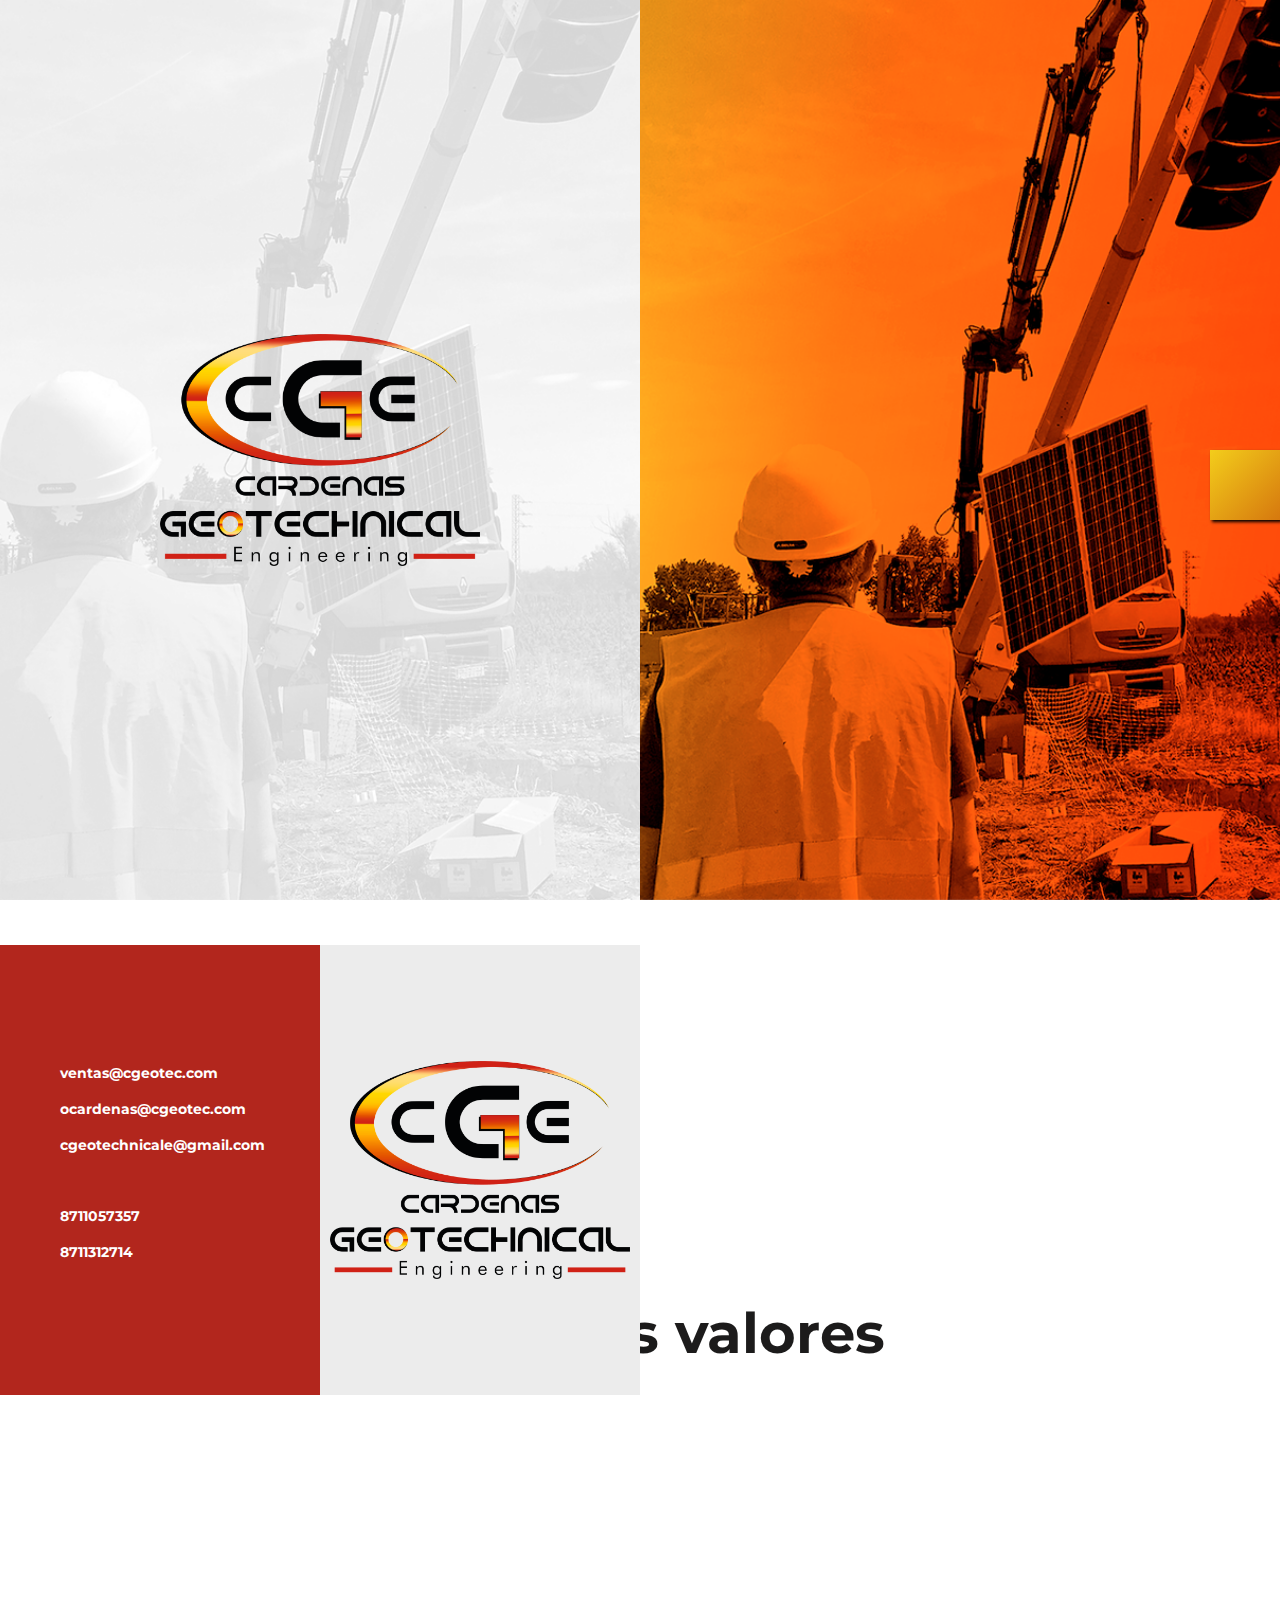
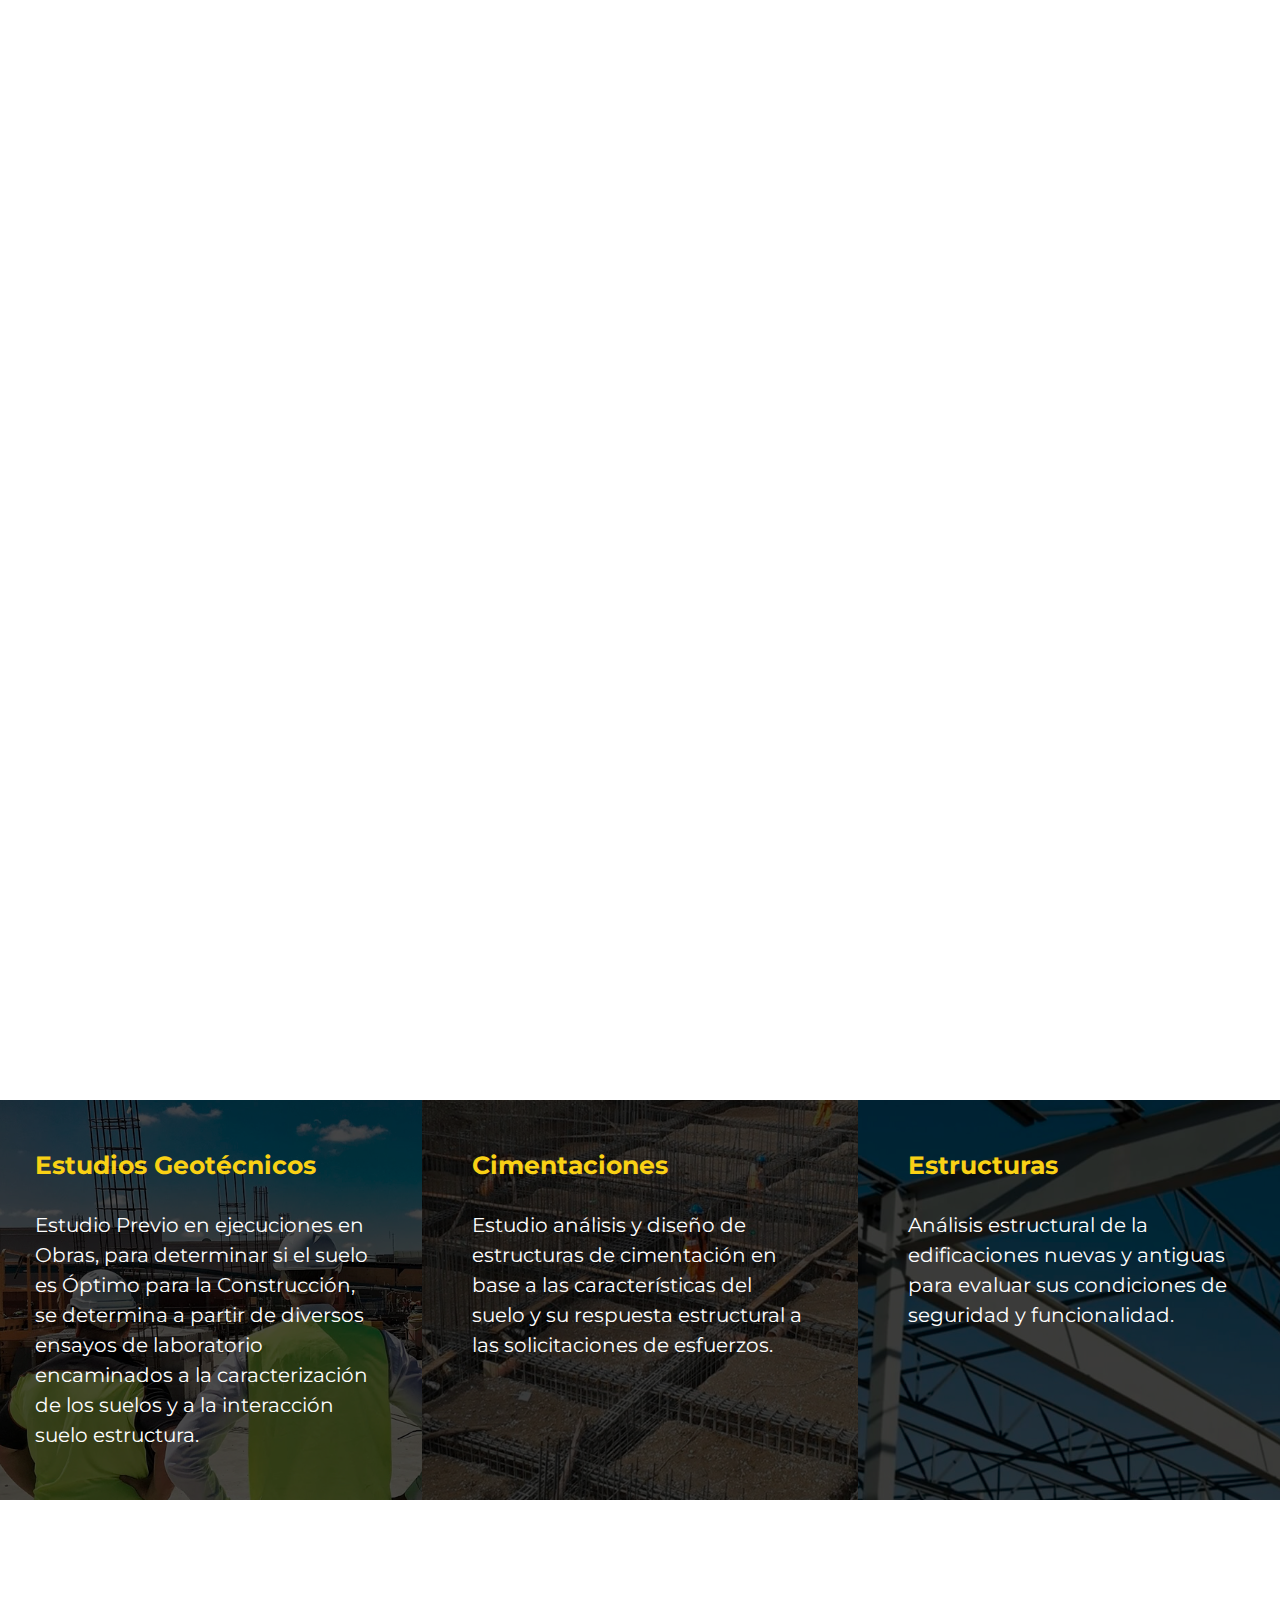
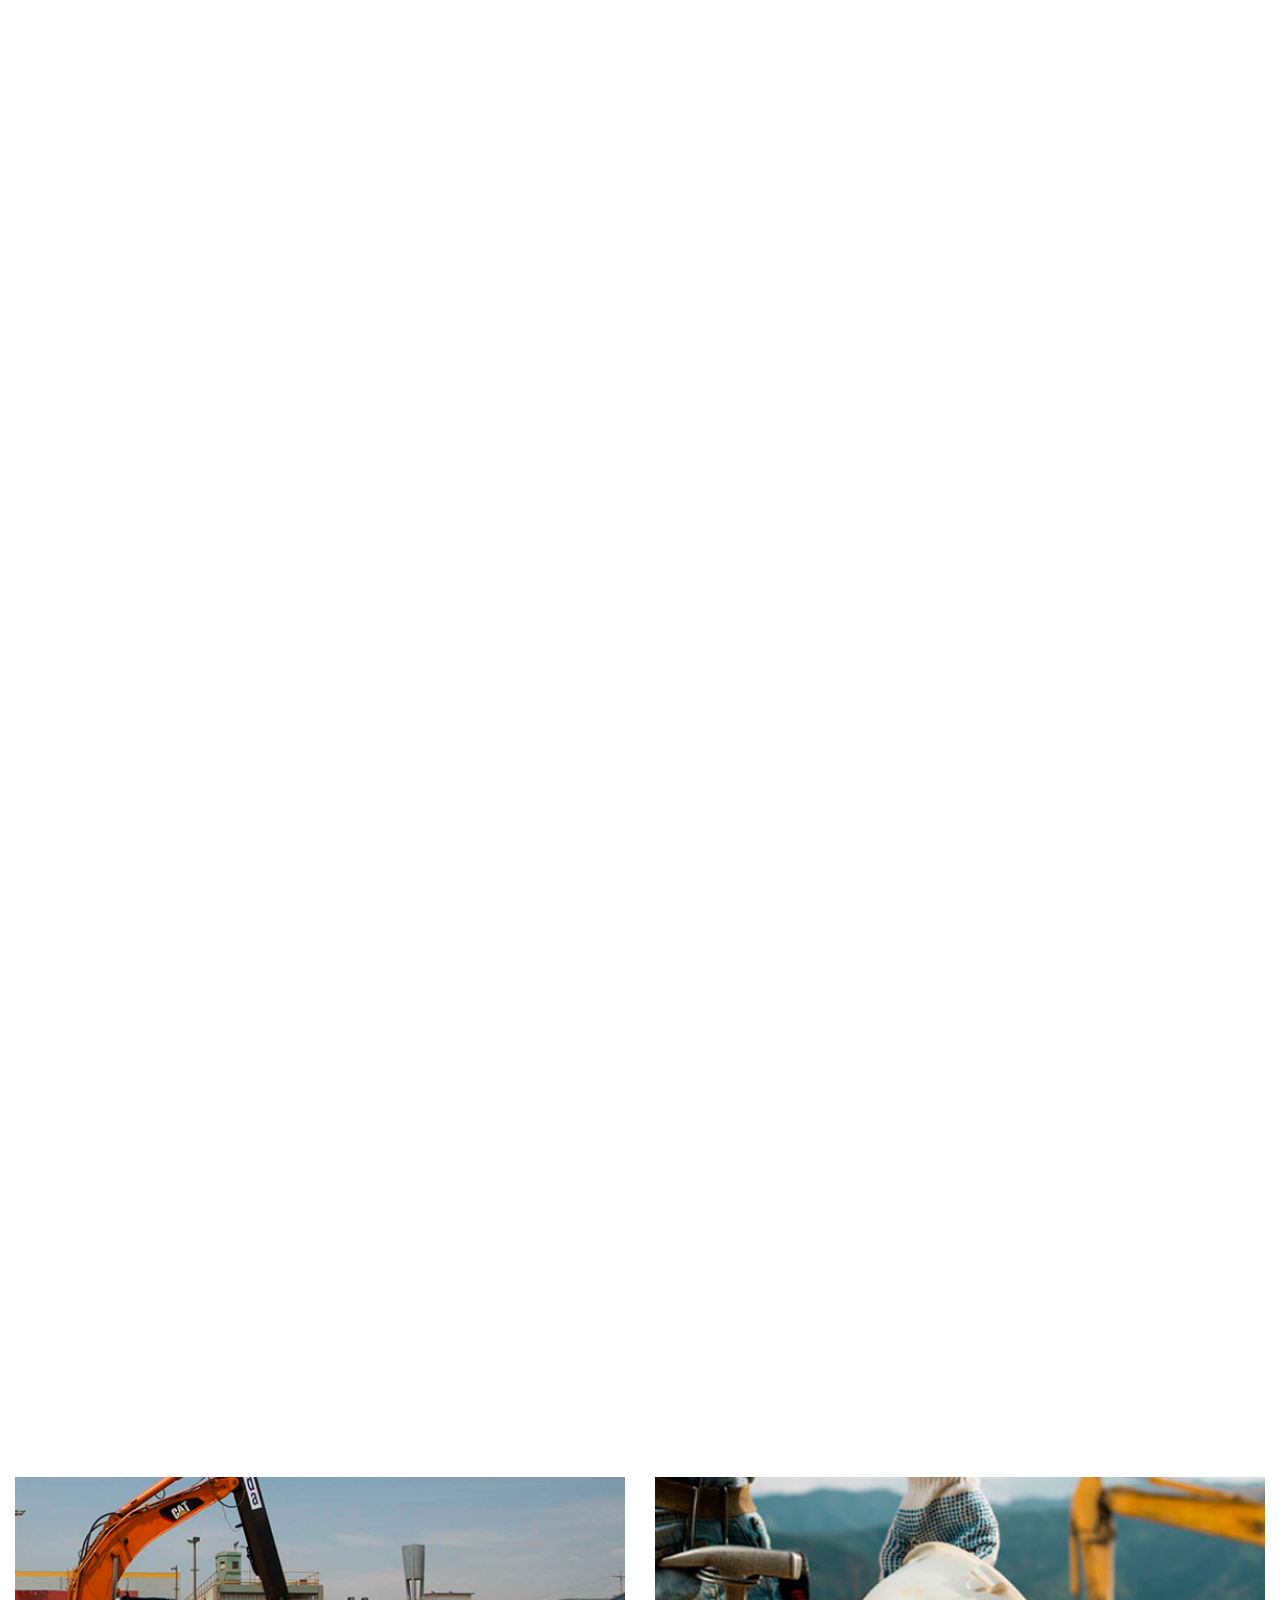
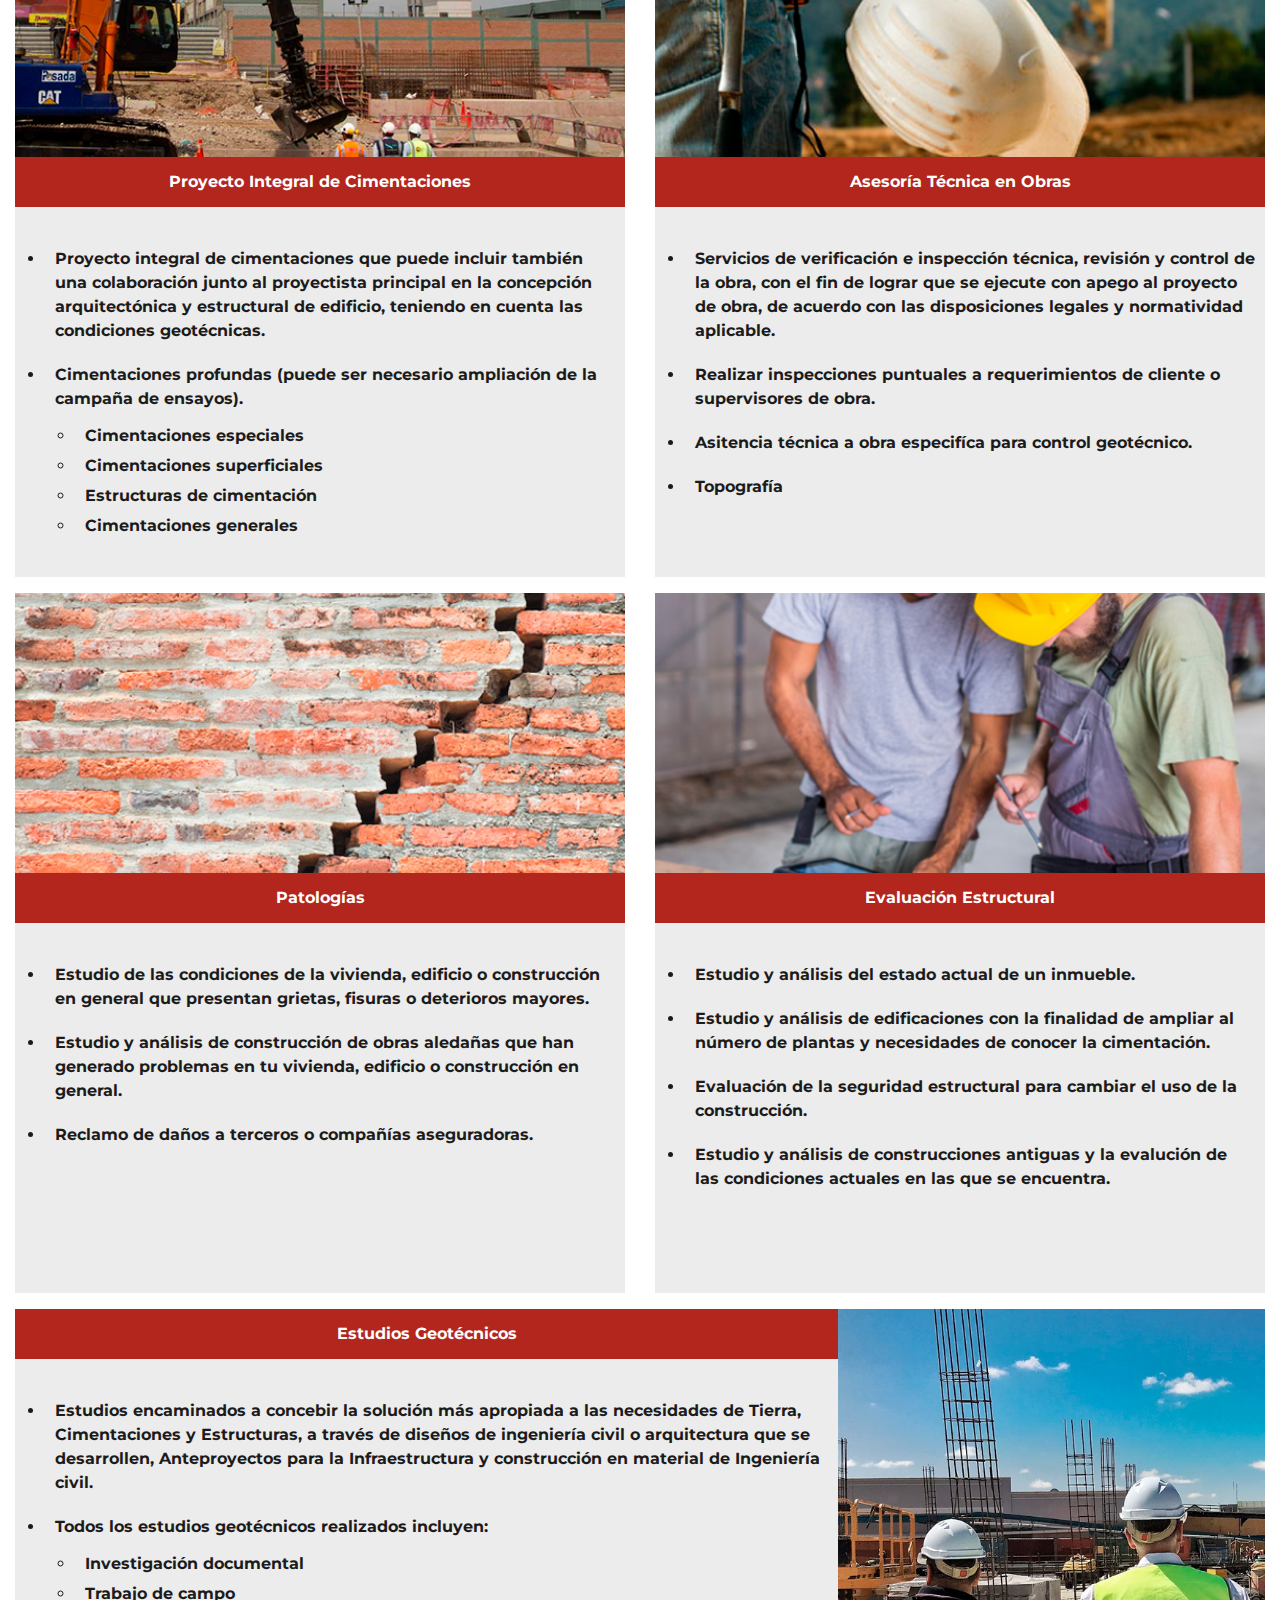
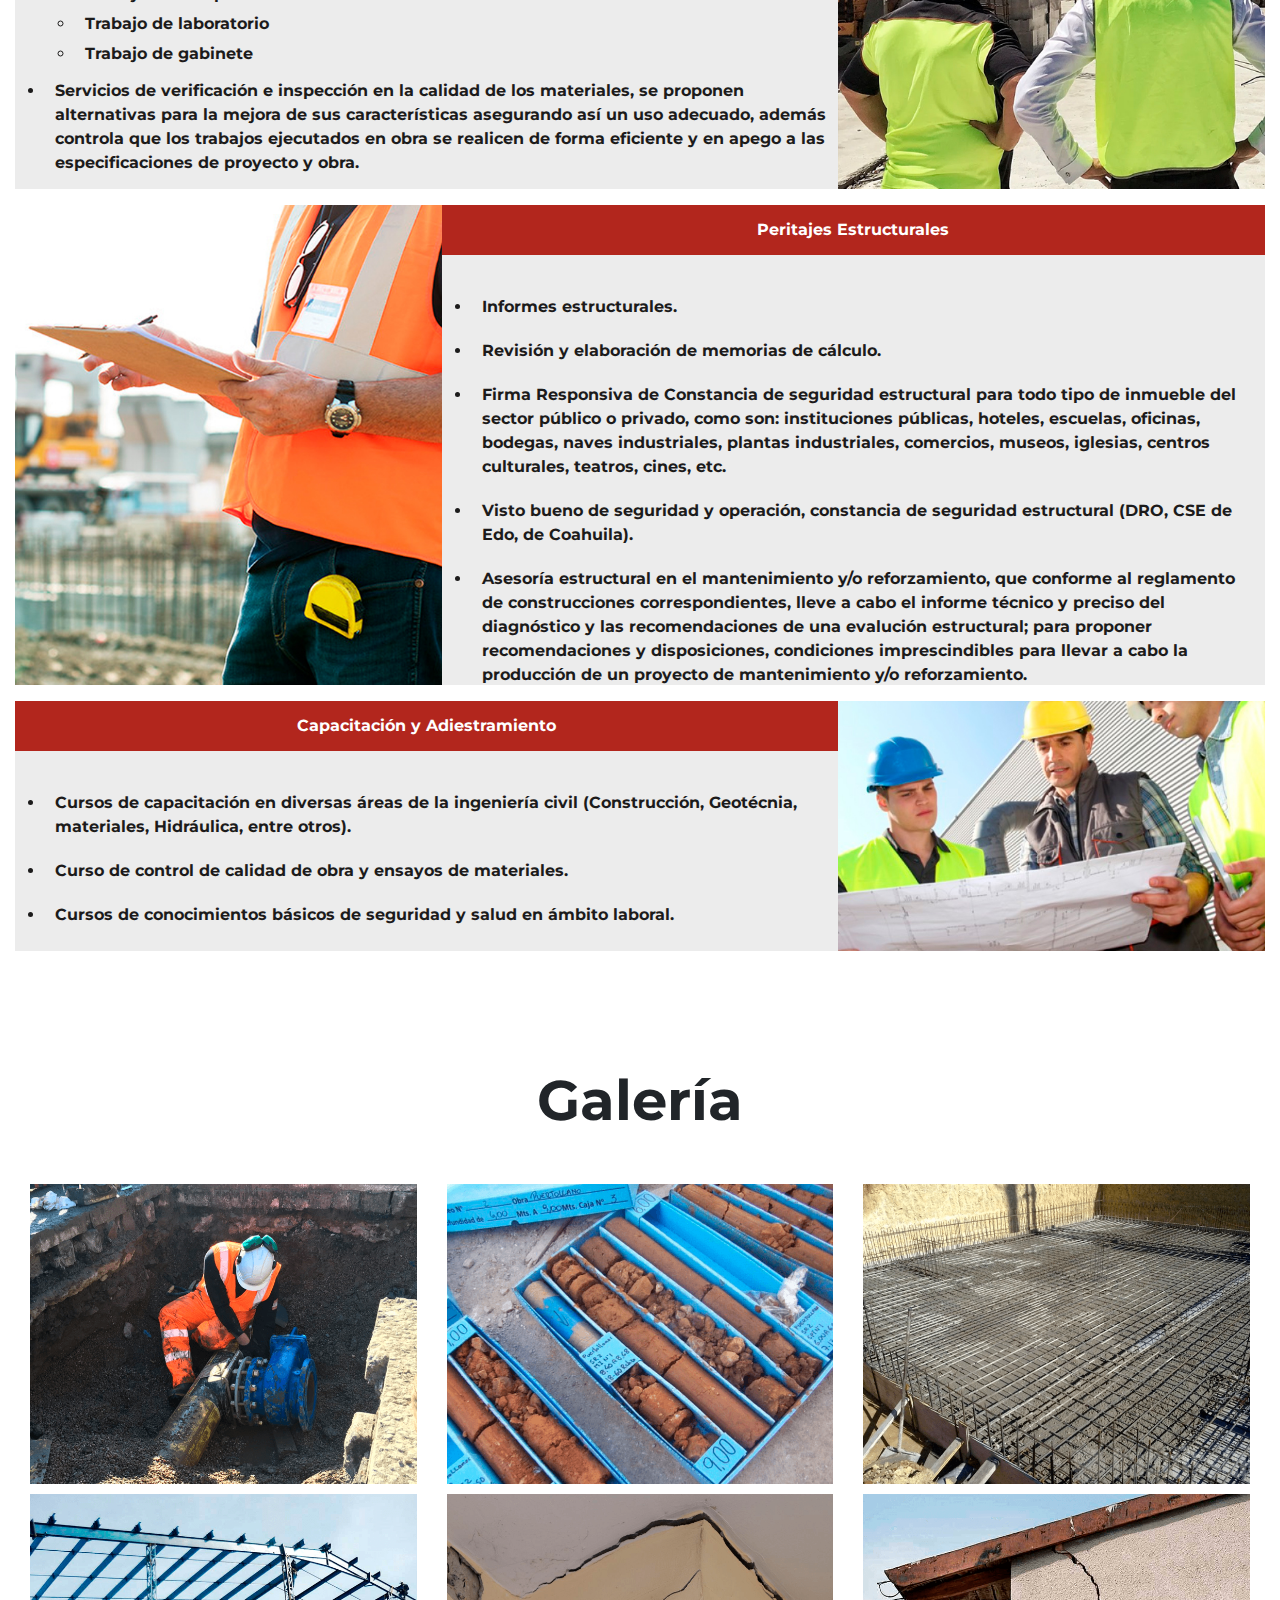
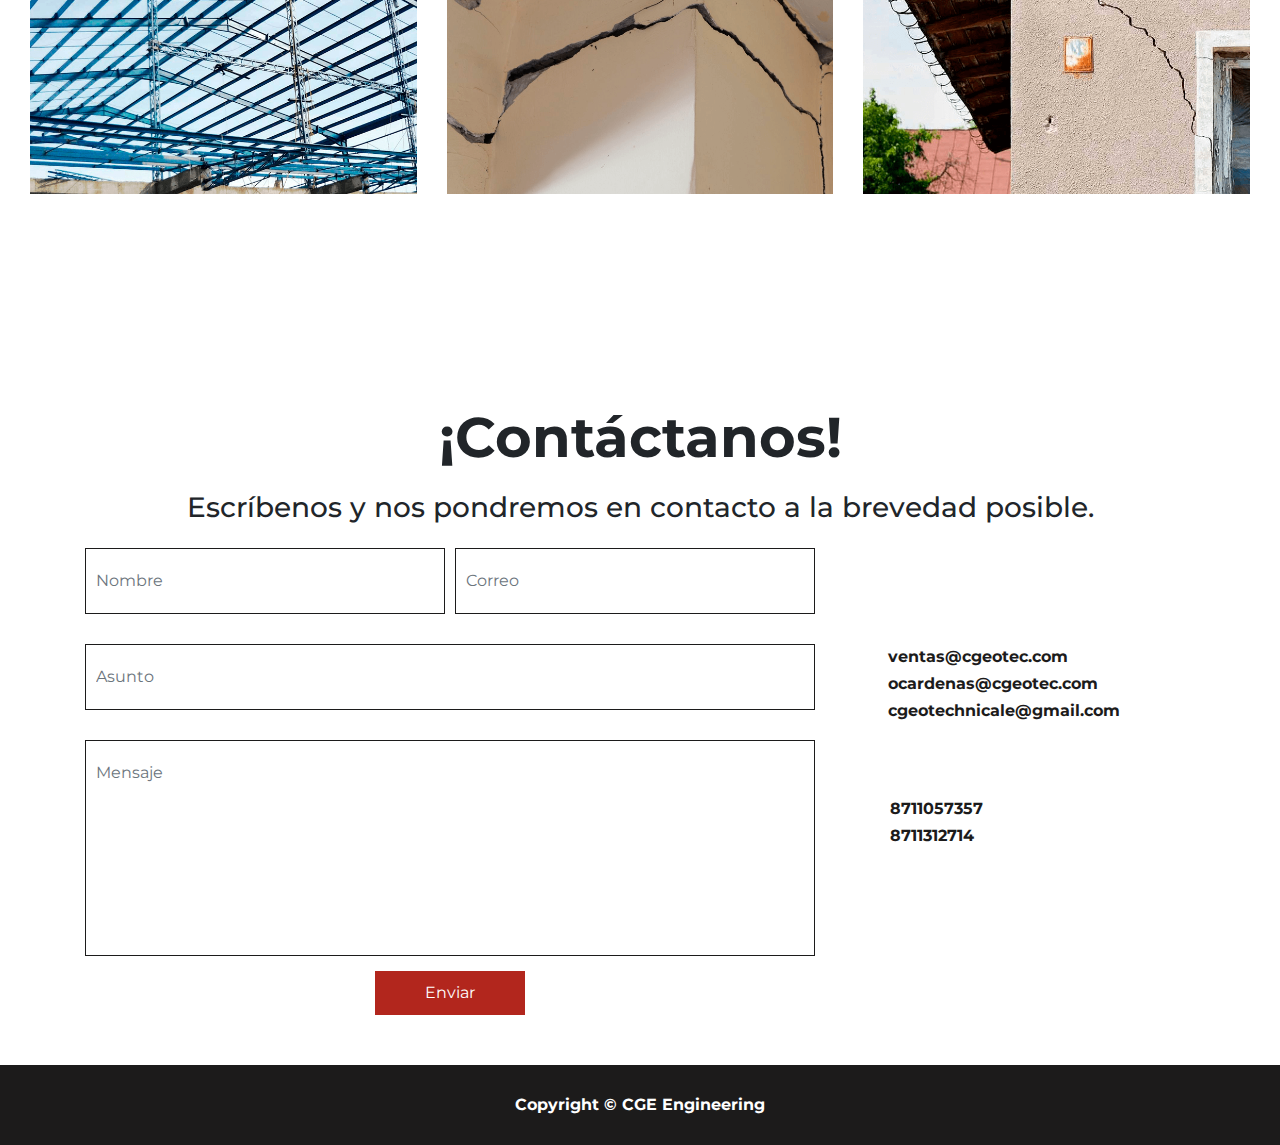
<file: index.html>
<!DOCTYPE html>
<html lang="en">

<head>
    <meta charset="UTF-8">
    <meta http-equiv="X-UA-Compatible" content="IE=edge">
    <meta name="viewport" content="width=device-width, initial-scale=1.0">
    <title>Cardenas Geotechnical Engineering</title>
    <link rel="shortcut icon" href="assets/img/logotipo-01.svg" type="image/x-icon">
    <meta name="description"
        content="Empresa dedicada a los mejores estándares en calidad, servicio y experiencia en Proyectos de Ingeniería Civil, especialistas en Geotécnica, Cimentaciones, Obra Civil y Estructura.">
    <!--Bootstrap 4 -->
    <link rel="stylesheet" href="includes/bootstrap/css/bootstrap.min.css">
    <!--css fonawesome -->
    <link rel="stylesheet" href="https://cdnjs.cloudflare.com/ajax/libs/font-awesome/5.15.2/css/all.min.css"
        integrity="sha512-HK5fgLBL+xu6dm/Ii3z4xhlSUyZgTT9tuc/hSrtw6uzJOvgRr2a9jyxxT1ely+B+xFAmJKVSTbpM/CuL7qxO8w=="
        crossorigin="anonymous" />
    <!--Animate css -->
    <link rel="stylesheet" href="includes/cdns/css/animate.min.css">
    <!--css personales -->
    <link rel="stylesheet" href="css/estilos.css">

</head>

<body>
    <section class="caja-obreros wow animate__animated animate__fadeInLeft animate__delay-.3s">
        <div class="obrero obrero1">
            <img loading="lazy" class="logo wow animate__animated animate__zoomIn animate__delay-1s "
                src="assets/img/logotipo.png " alt="logo cge ">
        </div>
        <div class="obrero obrero2"></div>
        <div id="img-men" class="img-men"></div>
        <div id="anima-correo" class="correo-tel">
            <a class="link-correo" href="mailto:ventas@geotec.com">
                <i class="far fa-envelope"></i>
                <p>ventas@cgeotec.com</p>
            </a>
            <a class="link-correo" href="mailto:ocardenas@cgeotec.com">
                <i class="far fa-envelope"></i>
                <p>ocardenas@cgeotec.com</p>
            </a>
            <a class="link-correo" href="mailto:cgeotechnicale@gmail.com<" style="margin-bottom: 50px;">
                <i class="far fa-envelope"></i>
                <p>cgeotechnicale@gmail.com</p>
            </a>
            <a class="link-correo" href="tel:8711057357">
                <i class="fas fa-phone"></i>
                <p>8711057357</p>
            </a>
            <a class="link-correo" href="tel:8711312714">
                <i class="fas fa-phone"></i>
                <p>8711312714</p>
            </a>
        </div>
        <div id="anima-logo" class="logo-men">
            <img src="assets/img/logotipo.png" alt="Logo CGE">
        </div>
        <div id="items" class="items">
            <ul id="link">
                <a href="index.html">
                    <li>Inicio</li>
                </a>
                <a href="#nosotros">
                    <li>Nosotros</li>
                </a>
                <a href="#servicios">
                    <li>Servicios</li>
                </a>
                <a href="#galeria">
                    <li>Galería</li>
                </a>
                <a href="#contacto">
                    <li>Contacto</li>
                </a>
                <a href="http://webmail.cgeotec.com/" target="_blank" title="Correo">
                    <i style="color: #fff; font-size: 45px; position: absolute; right: 5%;               bottom: 5%;"
                        class="far fa-envelope"></i>
                </a>
            </ul>
        </div>
    </section>
    <div id="menu" class="menu">
        <i id="bars" class="fas fa-bars" width="50" height="50"></i>
        <i id="cerrar" class="fas fa-times d-none" width="50" height="50"></i>
    </div>
    <!--Nosotros -->
    <section id="nosotros" class=" row align-items-center justify-content-center nosotros text-center ">
        <div class="col-sm-8 wow animate__animated animate__fadeInUp animate__delay-.9s">
            <h2>¿Quiénes Somos?</h2>
            <div class="linea"></div>
            <p>Empresa dedicada a los mejores estándares en calidad, servicio y experiencia en Proyectos de Ingeniería
                Civil, especialistas en Geotécnica, Cimentaciones, Obra Civil y Estructura.</p>
        </div>
    </section>
    <!--Valores -->
    <section class="valores text-center">
        <h2>Nuestros valores</h2>
        <div class="row m-0">
            <div class="col-sm-12 col-md-12 col-lg-4  m-0 p-0 d-flex align-items-center justify-content-center te">
                <div class="col-md-6 lineaVal wow animate__animated animate__fadeInDown text-center" title="Honestidad">
                    <img loading="lazy" class="img-valores" src="assets/img/honestidad.png " alt="Honestidad ">
                    <p>Honestidad</p>
                </div>
                <div class="col-md-6 lineaVal wow animate__animated animate__fadeInUp text-center">
                    <img loading="lazy" class="img-valores" src="assets/img/trabajo-en-equipo.png "
                        alt="Trabajo en equipo" title="Trabajo en equipo">
                    <p>Trabajo en equipo</p>
                </div>
            </div>
            <div class="col-sm-12 col-md-12 col-lg-4  m-0 p-0 d-flex">
                <div class="col-md-6 lineaVal wow animate__animated animate__fadeInDown text-center">
                    <img loading="lazy" class="img-valores" src="assets/img/imparcialidad.png " alt="imparcialidad"
                        title="Imparcialidad">
                    <p>Imparcialidad</p>
                </div>
                <div class="col-md-6 lineaVal wow animate__animated animate__fadeInUp text-center">
                    <img loading="lazy" class="img-valores" src="assets/img/compromiso.png " alt="compromiso"
                        title="Compromiso">
                    <p>Compromiso</p>
                </div>
            </div>
            <div class="col-sm-12 col-md-12 col-lg-4  m-0 p-0 d-flex">
                <div class="col-md-6 lineaVal wow animate__animated animate__fadeInDown text-center">
                    <img loading="lazy" class="img-valores" src="assets/img/lealtad.png " alt="lealtad ">
                    <p>Lealtad</p>
                </div>
                <div class="col-md-6 lineaVal wow animate__animated animate__fadeInUp text-center">
                    <img loading="lazy" class="img-valores" src="assets/img/confidencialidad.png "
                        alt="confidencialidad" title="Confincialidad">
                    <p>Confidencialidad</p>
                </div>
            </div>
        </div>
    </section>
    <section class="info-valores">
        <div class="row d-flex justify-content-center">
            <div class="caja-mision col-sm-10 d-flex align-items-center justify-content-center wow animate__animated animate__zoomIn animate__delay-.9s" style="margin-bottom: 50px;">
                <div class="col-sm-12 col-lg-6 d-flex justify-content-center ">
                    <img loading="lazy" class="img-mision" src="assets/img/mision.jpg" alt="mision">
                </div>
                <div class="col-lg-6 col-md-12">
                    <h2>Misión</h2>
                    <p>Ofrecer servicios profesionales de calidad que permitan desarrollar obras de infraestructura segura y buscando siempre la satisfacción de nuestros clientes. Agregando valor a los proyectos de ingeniería e investigación.</p>
                    <div class="linea" style="margin-right: -100px;"></div>
                </div>
            </div>
            <div class="caja-vision col-sm-10 d-flex flex-row-reverse align-items-center justify-content-center wow animate__animated animate__zoomIn animate__delay-.9s">
                <div class="col-lg-6 col-sm-12 col-md-12 d-flex justify-content-center ">
                    <img loading="lazy" class="img-mision img-vision" src="assets/img/vision.jpg" alt="vision">
                </div>
                <div class="col-lg-6 col-md-12">
                    <h2>Visión</h2>
                    <p>Convertirnos en una empresa lider a nivel nacional en el ámbito de la construcción que cumpla con los objetivos de calidad que establecen las normas y reglamentos de construcción.</p>
                    <div class="linea" style="margin-left: -100px;"></div>

                </div>
            </div>
        </div>
    </section>
    <div class="linea wow animate__animated  animate__fadeInDown"></div>
    <!--Info texto -->
    <section class="info-txt m-0 p-0">
        <div class="row">
            <div class="col-lg-4 col-sm-12 col-md-12 img-estudios">
                <h3>Estudios Geotécnicos</h3>
                <p>Estudio Previo en ejecuciones en Obras, para determinar si el suelo es Óptimo para la Construcción, se determina a partir de diversos ensayos de laboratorio encaminados a la caracterización de los suelos y a la interacción suelo estructura.</p>
            </div>
            <div class="col-lg-4 col-sm-12 col-md-6 img-gimenta">
                <h3>Cimentaciones</h3>
                <p>Estudio análisis y diseño de estructuras de cimentación en base a las características del suelo y su respuesta estructural a las solicitaciones de esfuerzos.</p>
            </div>
            <div class="col-lg-4 col-sm-12 col-md-6 img-estructura">
                <h3>Estructuras</h3>
                <p>Análisis estructural de la edificaciones nuevas y antiguas para evaluar sus condiciones de seguridad y funcionalidad.</p>
            </div>
        </div>
    </section>
    <section class="area container-fluid">
        <div class="row wow animate__animated animate__fadeInRight">
            <div class="col-lg-6 col-md-12 col-sm-12 ">
                <img loading="lazy " class="img-area " src="assets/img/area.jpg " alt="area ">
            </div>
            <div class="col-lg-6 col-md-12 col-sm-12 ">
                <p>El área de Estudios geotécnicos desarrolladas por <span>Cárdenas Geotechnical Engineering S. A de C. V, </span> está dedicada al estudio de suelos y rocas con el fin de determinar sus propiedades y diseñar las cimentaciones de edificios,
                    puentes, centrales eléctricas, área urbana y otrs estructuras.</p>
                <p>Nuestro objetivo es provee soluciones geotécnicas es provee solucioes geotécnicas óptimas de manera oportuna, siempre cumpliendo uestras políticas de calidad, valores, normatividad y necesidades de nuestros clientes.</p>
                <p>Y realizados por ingenierios especialistas con experencia.</p>
            </div>
        </div> <br>
        <div id="servicios" class="row ">
            <div class="col-12 text-center wow animate__animated animate__fadeInLeft ">
                <h2>Nuestros Servicios</h2>
            </div>
        </div>
        <div class="row ">
            <div class="col-lg-4 col-md-12 col-sm-12 wow animate__animated animate__fadeInUp animate__delay-.7s ">
                <img loading="lazy " class="img-cajas " src="assets/img/auditoria-geotecnica.jpg " alt="area ">
                <div class="caja-roja d-flex align-items-center justify-content-center d-flex align-items-center justify-content-center ">Auditoría Geotécnica</div>
                <ul class="lista ">
                    <li>Campaña de reconocimiento geotécnico mediante sondeos de suelos.</li>
                    <li>Realización de ensayos de contraste o ensayos complementarios.</li>
                    <li>Análisis y redacción de estudios geotécnicos de los resultados proporcionados por las constructoras.</li>
                    <li>Realización completa de estudios geotécnicos, ensayos de caracterización y resitencia de los suelos.</li>
                </ul>
            </div>
            <div class="col-lg-4 col-md-12 col-sm-12 wow animate__animated animate__fadeInUp animate__delay-.8s">
                <img loading="lazy " class="img-cajas " src="assets/img/obra-civil.jpg " alt="area ">
                <div class="caja-roja d-flex align-items-center justify-content-center ">Obra Civil</div>
                <ul class="lista ">
                    <li>Conocer todas las propiedades del material para cimentar en él, así como el aprovechamiento de los materiales para la obra.</li>
                    <li>Estudios geotécnicos globales que incluyen ensayos de laboratorio y campo específicos para obra civil, incluye informe de campo y gabinete.</li>
                    <li>Estudios de topografía.</li>
                </ul>
            </div>
            <div class="col-lg-4 col-md-12 col-sm-12 wow animate__animated animate__fadeInUp animate__delay-.9s">
                <img loading="lazy " class="img-cajas " src="assets/img/cimentaciones.jpg " alt="area ">
                <div class="caja-roja d-flex align-items-center justify-content-center ">Asesoría Técnica</div>
                <ul class="lista ">
                    <li>Proyecto completo de cimentación.</li>
                    <li>Proyecto completo de cimentación y estructuras.</li>
                    <li>Proyecto completo de obra civil.</li>
                </ul>
            </div>
        </div>
        <div class="row ">
            <div class="col-lg-6 col-md-12 col-sm-12 ">
                <div class="integral "></div>
                <div class="caja-roja d-flex align-items-center justify-content-center text-center ">Proyecto Integral de Cimentaciones</div>
                <ul class="lista ">
                    <li>Proyecto integral de cimentaciones que puede incluir también una colaboración junto al proyectista principal en la concepción arquitectónica y estructural de edificio, teniendo en cuenta las condiciones geotécnicas.</li>
                    <li>Cimentaciones profundas (puede ser necesario ampliación de la campaña de ensayos).</li>
                    <ul style="margin-left: 30px; line-height: 10px;">
                        <li>Cimentaciones especiales</li>
                        <li>Cimentaciones superficiales</li>
                        <li>Estructuras de cimentación</li>
                        <li>Cimentaciones generales</li>
                    </ul>
                </ul>
            </div>
            <div class="col-lg-6 col-md-12 col-sm-12 ">
                <div class="tecnica "></div>
                <div class="caja-roja d-flex align-items-center justify-content-center text-center ">Asesoría Técnica en Obras</div>
                <ul class="lista ">
                    <li>Servicios de verificación e inspección técnica, revisión y control de la obra, con el fin de lograr que se ejecute con apego al proyecto de obra, de acuerdo con las disposiciones legales y normatividad aplicable.</li>
                    <li>Realizar inspecciones puntuales a requerimientos de cliente o supervisores de obra.</li>
                    <li>Asitencia técnica a obra especifíca para control geotécnico.</li>
                    <li>Topografía</li>
                </ul>
            </div>

            <div class="col-lg-6 col-md-12 col-sm-12 ">
                <div class="patologias "></div>
                <div class="caja-roja d-flex align-items-center justify-content-center text-center ">Patologías</div>

                <ul class="lista ">
                    <li>Estudio de las condiciones de la vivienda, edificio o construcción en general que presentan grietas, fisuras o deterioros mayores.</li>
                    <li>Estudio y análisis de construcción de obras aledañas que han generado problemas en tu vivienda, edificio o construcción en general.</li>
                    <li>Reclamo de daños a terceros o compañías aseguradoras.</li>
                </ul>
            </div>
            <div class="col-lg-6 col-md-12 col-sm-12 ">
                <div class="estructural "></div>

                <div class="caja-roja d-flex align-items-center justify-content-center text-center ">Evaluación Estructural</div>
                <ul class="lista ">
                    <li>Estudio y análisis del estado actual de un inmueble.</li>
                    <li>Estudio y análisis de edificaciones con la finalidad de ampliar al número de plantas y necesidades de conocer la cimentación.</li>
                    <li>Evaluación de la seguridad estructural para cambiar el uso de la construcción.</li>
                    <li>Estudio y análisis de construcciones antiguas y la evalución de las condiciones actuales en las que se encuentra.</li>
                </ul>
            </div>
        </div>
        <div class="row ">
            <div class="col-lg-8 col-md-12 col-sm-12 ">
                <div class="caja-roja d-flex align-items-center justify-content-center text-center ">Estudios Geotécnicos</div>
                <ul class="lista2 ">
                    <li>Estudios encaminados a concebir la solución más apropiada a las necesidades de Tierra, Cimentaciones y Estructuras, a través de diseños de ingeniería civil o arquitectura que se desarrollen, Anteproyectos para la Infraestructura y
                        construcción en material de Ingeniería civil.</li>
                    <li>Todos los estudios geotécnicos realizados incluyen:</li>
                    <ul style="margin-left: 30px; line-height: 10px;">
                        <li>Investigación documental</li>
                        <li>Trabajo de campo</li>
                        <li>Trabajo de laboratorio</li>
                        <li>Trabajo de gabinete</li>
                    </ul>
                    <li>Servicios de verificación e inspección en la calidad de los materiales, se proponen alternativas para la mejora de sus características asegurando así un uso adecuado, además controla que los trabajos ejecutados en obra se realicen
                        de forma eficiente y en apego a las especificaciones de proyecto y obra.</li>
                </ul>
            </div>
            <div class="col-lg-4 col-md-12 col-sm-12 estudios "></div>
        </div>
        <div class="row d-flex flex-row-reverse ">
            <div class="col-lg-8 col-md-12 col-sm-12 ">
                <div class="caja-roja d-flex align-items-center justify-content-center text-center ">Peritajes Estructurales</div>
                <ul class="lista2 ">
                    <li>Informes estructurales.</li>
                    <li>Revisión y elaboración de memorias de cálculo.</li>
                    <li>Firma Responsiva de Constancia de seguridad estructural para todo tipo de inmueble del sector público o privado, como son: instituciones públicas, hoteles, escuelas, oficinas, bodegas, naves industriales, plantas industriales, comercios,
                        museos, iglesias, centros culturales, teatros, cines, etc.</li>
                    <li>Visto bueno de seguridad y operación, constancia de seguridad estructural (DRO, CSE de Edo, de Coahuila).</li>
                    <li>Asesoría estructural en el mantenimiento y/o reforzamiento, que conforme al reglamento de construcciones correspondientes, lleve a cabo el informe técnico y preciso del diagnóstico y las recomendaciones de una evalución estructural;
                        para proponer recomendaciones y disposiciones, condiciones imprescindibles para llevar a cabo la producción de un proyecto de mantenimiento y/o reforzamiento.</li>
                </ul>
            </div>
            <div class="col-lg-4 col-md-12 col-sm-12 peritajes "></div>
        </div>
        <div class="row ">
            <div class="col-lg-8 col-md-12 col-sm-12 ">
                <div class="caja-roja d-flex align-items-center justify-content-center text-center ">Capacitación y Adiestramiento</div>
                <ul class="lista3 ">
                    <li>Cursos de capacitación en diversas áreas de la ingeniería civil (Construcción, Geotécnia, materiales, Hidráulica, entre otros).</li>
                    <li>Curso de control de calidad de obra y ensayos de materiales.</li>
                    <li>Cursos de conocimientos básicos de seguridad y salud en ámbito laboral.</li>
                </ul>
            </div>
            <div class="col-lg-4 col-md-12 col-sm-12 capacitacion "></div>
        </div>
        <!-- Galeria -->
        <div id="galeria" class="row galeria ">
            <div class="col-12 text-center">
                <h2>Galería</h2>
            </div>
            <div class="col-lg-4 col-md-6 col-sm-12 text-center">
                <div class="gal1"></div>
                <h3>Lorem ipsum</h3>
            </div>
            <div class="col-lg-4 col-md-6 col-sm-12 text-center">
                <div class="gal2"></div>
                <h3>Lorem ipsum</h3>
            </div>
            <div class="col-lg-4 col-md-6 col-sm-12 text-center">
                <div class="gal3"></div>
                <h3>Lorem ipsum</h3>
            </div>
            <div class="col-lg-4 col-md-6 col-sm-12 text-center">
                <div class="gal4"></div>
                <h3>Lorem ipsum</h3>
            </div>
            <div class="col-lg-4 col-md-6 col-sm-12 text-center">
                <div class="gal5"></div>
                <h3>Lorem ipsum</h3>
            </div>
            <div class="col-lg-4 col-md-6 col-sm-12 text-center">
                <div class="gal6"></div>
                <h3>Lorem ipsum</h3>
            </div>
        </div>
        <div class="linea wow animate__animated  animate__fadeInDown"></div>
        <!-- Contacto -->
        <div id="contacto" class="container contacto">
            <div class="row ">
                <div class="col-12 text-center">
                    <h2 style="margin: 20px 0;">¡Contáctanos!</h2>
                    <h3>Escríbenos y nos pondremos en contacto a la brevedad posible.</h3>
                </div>
                <div class="alertas ">
                    <div id="error" class="error">
                        <i class="fas fa-exclamation-circle"></i>
                        <h6 id="msjAlerta"></h6>
                    </div>
                    <div id="exito" class="exito">
                        <i class="far fa-check-circle"></i>
                        <h6 id="msjAlerta">Se ha enviado correctamente tu mensaje.</h6>
                    </div>
                </div>
                <div class="col-lg-8 col-md-12 col-sm-12">
                    <form id="enviar-correo" method="POST">
                        <div class="form-row">
                            <div class="col-lg-6 col-md-12 col-sm-12">
                                <input autocomplete="off" type="text" name="nombre" id="nombre" class="form-control" placeholder="Nombre">
                            </div>
                            <div class="col-lg-6 col-md-12 col-sm-12">
                                <input autocomplete="off" type="email " name="email" id="email" class="form-control " placeholder="Correo ">
                            </div>
                            <div class="col-12">
                                <input autocomplete="off" type="text " name="asunto" id="asunto" class="form-control " placeholder="Asunto ">
                            </div>
                            <div class="col-12">
                                <input autocomplete="off" type="text " name="mensaje" id="mensaje" class="form-control " placeholder="Mensaje" style="padding: 20px 0 170px 10px;">
                            </div>
                            <div class="col-12 text-center">
                                <button type="button" id="enviar">Enviar</button>
                            </div>
                        </div>
                    </form>
                </div>
                <div class=" col-lg-4 col-md-12 col-sm-12 info-con ">
                    <div class="col-12 ">
                        <a class="d-flex " href="mailto:ventas@cgeotec.com ">
                            <div class="col-2 "><i class="fas fa-envelope "></i></div>
                            <div class="col-10 ">
                                <h4>ventas@cgeotec.com</h4>
                            </div>
                        </a>
                    </div>
                    <div class="col-12 ">
                        <a class="d-flex " href="mailto:ocardenas@cgeotec.cpm ">
                            <div class="col-2 "><i class="fas fa-envelope "></i></div>
                            <div class="col-10 ">
                                <h4>ocardenas@cgeotec.com</h4>
                            </div>
                        </a>
                    </div>
                    <div class="col-12 " style="margin-bottom: 70px; ">
                        <a class="d-flex " href="mailto:cgeotechnicale@gmail.com ">
                            <div class="col-2 "><i class="fas fa-envelope "></i></div>
                            <div class="col-10 ">
                                <h4>cgeotechnicale@gmail.com</h4>
                            </div>
                        </a>
                    </div>
                    <div class="col-12 d-flex ">
                        <a class="d-flex " href="tel:8711057357 ">
                            <div class="col-2 "><i class="fas fa-phone "></i></div>
                            <div class="col-10 ">
                                <h5>8711057357</h5>
                            </div>
                        </a>
                    </div>
                    <div class="col-12 d-flex ">
                        <a class="d-flex " href="tel:8711312714 ">
                            <div class="col-2 "><i class="fas fa-phone "></i></div>
                            <div class="col-10 ">
                                <h5>8711312714</h5>
                            </div>
                        </a>
                    </div>
                </div>
            </div>
        </div>
        <footer class="footer ">
            <h2>Copyright © <span>CGE Engineering</span></h2>
        </footer>
    </section>
    <!--Wow JS-->
    <script src="includes/cdns/js/queryWow.js "></script>
    <script src="includes/cdns/js/wow.js "></script>
    <!--Bootstrap 4 -->
    <script src="includes/bootstrap/js/popper.min.js "></script>
    <script src="includes/bootstrap/js/bootstrap.min.js "></script>
    <script src="js/jquery.js"></script>
    <!--JS Personales-->
    <script src="js/main.js "></script>
</body>

</html>
</file>
<file: css/estilos.css>
@charset "UTF-8";
/*Globales*/
@import url("https://fonts.googleapis.com/css2?family=Libre+Baskerville:wght@700&display=swap");
@import url("https://fonts.googleapis.com/css2?family=Libre+Baskerville:wght@700&family=Montserrat&display=swap");
* {
  margin: 0;
  padding: 0;
  box-sizing: border-box;
  font-family: 'Libre Baskerville', serif;
  font-family: 'Montserrat', sans-serif;
}

* html body {
  overflow-x: hidden;
}

body {
  background: #fff;
  overflow-x: hidden;
  scroll-behavior: smooth;
}

a {
  text-decoration: none !important;
}

/*Estilos de la barra de scroll*/
body::-webkit-scrollbar {
  width: 15px;
  background: #ececec;
}

body::-webkit-scrollbar-thumb {
  border-radius: 10px;
  background: linear-gradient(135deg, #f3cd1b 0%, #d6780e 100%, #f3cd1b 100%);
  border-right: 2px solid #f9d115;
}

/* Responsive */
/* Tipografía */
/* Menu*/
.menu {
  position: fixed;
  width: 70px;
  height: 70px;
  display: grid;
  align-items: center;
  top: 50%;
  right: 0px;
  background: linear-gradient(135deg, #f3cd1b 0%, #d6780e 100%, #f3cd1b 100%);
  color: #FFF;
  text-align: center;
  font-size: 30px;
  box-shadow: 2px 2px 3px #000;
  z-index: 200;
  cursor: pointer;
  transition: all .4s ease-in-out;
}

.menu:hover {
  background: linear-gradient(135deg, #ddbb22 0%, #c4761e 100%, #dab821 100%);
  transform: scale(1.04);
}

@media screen and (max-width: 767px) {
  .menu {
    right: 10px;
  }
}

@media screen and (min-width: 768px) and (max-width: 1024px) {
  .menu {
    right: 30px;
  }
}

/*header*/
.caja-obreros {
  width: 100vw;
  height: 100vh;
  display: flex;
  align-items: center;
  justify-content: center;
  font-size: 5rem;
  font-weight: bold;
}

@media screen and (max-width: 767px) {
  .caja-obreros {
    flex-wrap: wrap;
  }
}

.caja-obreros .obrero {
  width: 50%;
  height: 100vh;
}

@media screen and (max-width: 767px) {
  .caja-obreros .obrero {
    width: 100%;
  }
}

@media screen and (min-width: 768px) and (max-width: 1024px) {
  .caja-obreros .obrero {
    width: 100%;
  }
}

.caja-obreros .obrero1 {
  background-image: url("../assets/img/imagen_1.png");
  background-position: center;
  background-size: cover;
  background-repeat: no-repeat;
  object-fit: cover;
  display: flex;
  align-items: center;
  justify-content: center;
}

.caja-obreros .obrero1 .logo {
  width: 50%;
  height: 50%;
  object-fit: contain;
}

@media screen and (max-width: 767px) {
  .caja-obreros .obrero1 .logo {
    width: 80%;
    height: 70%;
  }
}

.caja-obreros .obrero2 {
  background-image: url("../assets/img/imagen_2.png");
  background-position: center;
  background-size: cover;
  background-repeat: no-repeat;
  object-fit: cover;
}

@media screen and (max-width: 767px) {
  .caja-obreros .obrero2 {
    display: none;
  }
}

@media screen and (min-width: 768px) and (max-width: 1024px) {
  .caja-obreros .obrero2 {
    display: none;
  }
}

.img-men {
  position: fixed;
  left: 0;
  top: 0;
  width: 50%;
  height: 50vh;
  background-image: url("../assets/img/img-men.png");
  background-position: center;
  background-size: cover;
  background-repeat: no-repeat;
  transition: all .9s ease-in-out;
  transform: translate3d(-110%, 0%, 0px);
  z-index: 110;
}

.img-men:hover {
  transform: scale(1.03);
}

@media screen and (max-width: 767px) {
  .img-men {
    display: none;
  }
}

.correo-tel {
  position: fixed;
  left: 0;
  bottom: 0;
  width: 25%;
  height: 50vh;
  background: #b2261d;
  transition: all .9s ease-in-out;
  transform: translate3d(0%, 110%, 0px);
  z-index: 110;
  display: flex;
  flex-direction: column;
  align-items: flex-start;
  justify-content: center;
  padding-left: 50px;
}

.correo-tel .link-correo {
  display: flex;
  color: #fff;
  margin-bottom: 15px;
}

.correo-tel .link-correo i {
  font-size: 20px;
}

.correo-tel .link-correo p {
  font-size: 14px;
  margin: 0 0 0 10px;
}

.correo-tel .link-correo:hover {
  color: #f9d115;
}

@media screen and (max-width: 767px) {
  .correo-tel {
    display: none;
  }
}

@media screen and (min-width: 768px) and (max-width: 1024px) {
  .correo-tel {
    width: 50%;
  }
}

.logo-men {
  position: fixed;
  left: 25%;
  bottom: 0;
  background: #ececec;
  width: 25%;
  height: 50vh;
  transition: all .9s ease-in-out;
  transform: translate3d(0%, 110%, 0px);
  z-index: 110;
  display: flex;
  align-items: center;
  justify-content: center;
}

.logo-men img {
  width: 300px;
  height: 300px;
  object-fit: contain;
}

@media screen and (max-width: 767px) {
  .logo-men {
    display: none;
  }
}

@media screen and (min-width: 768px) and (max-width: 1024px) {
  .logo-men {
    display: none;
  }
}

.items {
  position: fixed;
  right: 0px;
  width: 50%;
  height: 100vh;
  background: black;
  transition: all .9s ease-in-out;
  transform: translate3d(0px, -110vh, 0px);
  z-index: 110;
  display: flex;
  align-items: center;
  justify-content: flex-start;
  padding-left: 100px;
  text-align: justify;
}

@media screen and (max-width: 767px) {
  .items {
    width: 100vw;
    padding-left: 50px;
  }
}

@media screen and (min-width: 768px) and (max-width: 1024px) {
  .items {
    padding-left: 50px;
  }
}

.items a li {
  text-decoration: none;
  color: #fff;
  font-size: 50px;
  line-height: 85px;
  list-style: none;
}

.items a li:hover {
  color: #f9d115;
}

@media screen and (max-width: 767px) {
  .items a li {
    font-size: 35px;
  }
}

/* Aimacion del menu al dar click */
.animaItems {
  transform: translate3d(0px, 0%, 0px);
}

.animaImg {
  transform: translate3d(0px, 0%, 0px);
}

.animaCorreo {
  transform: translate3d(0px, 0%, 0px);
}

.animaLogo {
  transform: translate3d(0px, 0%, 0px);
}

/* Header */
.linea {
  width: 20%;
  height: 2px;
  background: #f9d115;
  margin: 30px auto;
  height: 150px;
  width: 2px;
  margin-top: -50px;
}

/*Nosotros*/
.nosotros {
  width: 100vw;
  height: 400px;
  background: url("../assets/img/nosotros.png");
  background-position: center;
  background-size: cover;
  background-repeat: no-repeat;
  background-attachment: fixed;
  margin: 0;
}

.nosotros h2 {
  font-family: 'Libre Baskerville', serif;
  font-family: 'Montserrat', sans-serif;
  font-size: 3.5rem;
  font-weight: bold;
  color: #fff;
}

@media screen and (max-width: 767px) {
  .nosotros h2 {
    font-size: 2rem;
  }
}

.nosotros p {
  color: #fff;
  font-size: 18px;
  padding: 0 30px;
}

@media screen and (max-width: 767px) {
  .nosotros p {
    font-size: 14px;
    padding: 0 10px;
  }
}

.nosotros .linea {
  width: 20%;
  height: 2px;
  background: #f9d115;
  margin: 30px auto;
}

@media screen and (max-width: 767px) {
  .nosotros .linea {
    width: 50%;
  }
}

/* Valores */
.valores {
  height: 400px;
  padding: 0 50px;
}

@media screen and (max-width: 767px) {
  .valores {
    padding: 0;
  }
}

.valores h2 {
  font-family: 'Libre Baskerville', serif;
  font-family: 'Montserrat', sans-serif;
  font-size: 3.5rem;
  font-weight: bold;
  color: #1c1b1b;
  margin-bottom: 50px;
}

@media screen and (max-width: 767px) {
  .valores h2 {
    font-size: 2rem;
  }
}

@media screen and (min-width: 768px) and (max-width: 1024px) {
  .valores h2 {
    padding: 5rem 0;
  }
}

.valores p {
  color: #1c1b1b;
  font-size: 18px;
  font-weight: bold;
}

@media screen and (max-width: 767px) {
  .valores p {
    font-size: 14px;
    margin-bottom: 0;
  }
}

.valores .lineaVal {
  background-image: url("../assets/img/linea-valores.png");
  background-position: center;
  background-size: contain;
  background-repeat: no-repeat;
}

.valores .lineaVal .img-valores {
  width: 130px;
  height: 130px;
  margin-bottom: 20px;
  transition: all .4s ease-in-out;
}

@media screen and (max-width: 767px) {
  .valores .lineaVal .img-valores {
    width: 90px;
    height: 90px;
  }
}

.valores .lineaVal .img-valores:hover {
  transform: scale(1.04);
}

.info-valores {
  height: auto;
  margin-top: 30px;
  margin-bottom: 80px;
}

@media screen and (max-width: 767px) {
  .info-valores {
    margin-top: 150px;
  }
}

@media screen and (min-width: 768px) and (max-width: 1024px) {
  .info-valores {
    margin-top: 500px;
  }
}

@media screen and (max-width: 767px) {
  .info-valores .caja-mision,
  .info-valores .caja-vision {
    flex-wrap: wrap;
  }
}

@media screen and (min-width: 768px) and (max-width: 1024px) {
  .info-valores .caja-mision,
  .info-valores .caja-vision {
    flex-wrap: wrap;
  }
}

.info-valores .img-mision {
  width: 80%;
  height: 80%;
  margin-bottom: 50px;
}

@media screen and (max-width: 767px) {
  .info-valores .img-mision {
    width: 100%;
    height: 100%;
    margin-bottom: 0;
  }
}

@media screen and (min-width: 768px) and (max-width: 1024px) {
  .info-valores .img-mision {
    width: 100%;
  }
}

.info-valores h2 {
  font-family: 'Libre Baskerville', serif;
  font-family: 'Montserrat', sans-serif;
  font-size: 3.5rem;
  font-weight: bold;
  color: #1c1b1b;
  margin-bottom: 30px;
}

@media screen and (max-width: 767px) {
  .info-valores h2 {
    font-size: 2rem;
  }
}

.info-valores p {
  font-size: 22px;
  color: #1c1b1b;
  font-weight: bold;
  text-align: justify;
}

@media screen and (max-width: 767px) {
  .info-valores p {
    font-size: 15px;
  }
}

.info-valores .linea {
  width: 20%;
  height: 2px;
  background: #f9d115;
  margin: 30px auto;
  width: 70%;
}

@media screen and (max-width: 767px) {
  .info-valores .linea {
    margin: 0;
  }
}

/* Info texto */
.info-txt {
  width: 100vw;
  height: 400px;
  margin-bottom: 30px;
}

.info-txt::before {
  content: '';
  position: absolute;
  z-index: 10;
  width: 101%;
  height: 400px;
  background: rgba(0, 0, 0, 0.705);
  left: 0;
}

@media screen and (max-width: 767px) {
  .info-txt::before {
    height: 1200px;
  }
}

@media screen and (min-width: 768px) and (max-width: 1024px) {
  .info-txt::before {
    height: 800px;
  }
}

.info-txt .img {
  position: relative;
  background-position: center;
  background-size: cover;
  background-repeat: no-repeat;
}

.info-txt .img-estudios {
  height: 400px;
  padding: 50px;
  background-image: url("../assets/img/estudios-geotecnicos.jpg");
  background-position: center;
  background-size: cover;
  background-repeat: no-repeat;
  object-fit: cover;
}

.info-txt .img-gimenta {
  height: 400px;
  padding: 50px;
  background-image: url("../assets/img/cimentaciones.jpg");
  background-position: center;
  background-size: cover;
  background-repeat: no-repeat;
  object-fit: cover;
}

.info-txt .img-estructura {
  height: 400px;
  padding: 50px;
  background-image: url("../assets/img/estructuras.jpg");
  background-position: center;
  background-size: cover;
  background-repeat: no-repeat;
  object-fit: cover;
}

.info-txt h3 {
  position: relative;
  z-index: 11;
  font-family: 'Libre Baskerville', serif;
  font-family: 'Montserrat', sans-serif;
  font-size: 3.5rem;
  font-weight: bold;
  font-size: 25px;
  color: #f9d115;
  margin-bottom: 30px;
}

@media screen and (max-width: 767px) {
  .info-txt h3 {
    font-size: 2rem;
  }
}

@media screen and (max-width: 767px) {
  .info-txt h3 {
    font-size: 20px;
  }
}

.info-txt p {
  position: relative;
  z-index: 11;
  color: #fff;
  font-size: 20px;
}

@media screen and (max-width: 767px) {
  .info-txt p {
    font-size: 16px;
  }
}

/* Info area */
.area {
  height: 600px;
  margin-top: 5rem;
}

@media screen and (max-width: 767px) {
  .area {
    margin-top: 53rem;
  }
}

@media screen and (min-width: 768px) and (max-width: 1024px) {
  .area {
    margin-top: 30rem;
  }
}

.area .img-area {
  width: 100%;
  height: 100%;
}

.area .caja-roja {
  height: 50px;
  background: #b2261d;
  color: #fff;
  font-weight: bold;
  font-size: 16px;
}

.area p {
  color: #1c1b1b;
  font-size: 18px;
  font-weight: bold;
  text-align: justify;
  padding: 30px 160px 0 50px;
  letter-spacing: 0;
}

.area p span {
  color: #b2261d;
}

@media screen and (max-width: 767px) {
  .area p {
    font-size: 15px;
    text-align: unset;
    padding: 30px 0 0 0;
  }
}

@media screen and (min-width: 768px) and (max-width: 1024px) {
  .area p {
    padding: 50px 50px 0 50px;
  }
}

.area h2 {
  font-family: 'Libre Baskerville', serif;
  font-family: 'Montserrat', sans-serif;
  font-size: 3.5rem;
  font-weight: bold;
  margin: 50px 0;
}

@media screen and (max-width: 767px) {
  .area h2 {
    font-size: 2rem;
  }
}

.area .img-cajas {
  width: 100%;
  height: 300px;
  padding: 0;
}

.area .lista {
  background: #ececec;
  height: 370px;
  padding: 30px 0 30px 30px;
}

@media screen and (max-width: 767px) {
  .area .lista {
    height: auto;
    padding: 20px 0 20px 30px;
  }
}

.area .lista li {
  padding: 10px;
  font-size: 16px;
  color: #1c1b1b;
  font-weight: bold;
}

@media screen and (max-width: 767px) {
  .area .lista li {
    font-size: 14px;
  }
}

.area .lista2 {
  background: #ececec;
  height: 370px;
  padding: 30px 0 30px 30px;
  height: 430px;
}

@media screen and (max-width: 767px) {
  .area .lista2 {
    height: auto;
    padding: 20px 0 20px 30px;
  }
}

.area .lista2 li {
  padding: 10px;
  font-size: 16px;
  color: #1c1b1b;
  font-weight: bold;
}

@media screen and (max-width: 767px) {
  .area .lista2 li {
    font-size: 14px;
  }
}

@media screen and (max-width: 767px) {
  .area .lista2 {
    height: auto;
  }
}

.area .lista3 {
  background: #ececec;
  height: 370px;
  padding: 30px 0 30px 30px;
  height: 200px;
}

@media screen and (max-width: 767px) {
  .area .lista3 {
    height: auto;
    padding: 20px 0 20px 30px;
  }
}

.area .lista3 li {
  padding: 10px;
  font-size: 16px;
  color: #1c1b1b;
  font-weight: bold;
}

@media screen and (max-width: 767px) {
  .area .lista3 li {
    font-size: 14px;
  }
}

@media screen and (max-width: 767px) {
  .area .lista3 {
    height: auto;
  }
}

.area .integral {
  width: 100%;
  height: 280px;
  background-size: cover;
  background-position: center;
  background-repeat: no-repeat;
  background-image: url("../assets/img/proyecto-implementaciones.jpg");
}

.area .tecnica {
  width: 100%;
  height: 280px;
  background-size: cover;
  background-position: center;
  background-repeat: no-repeat;
  background-image: url("../assets/img/asistencia-tecnica.jpg");
}

.area .patologias {
  width: 100%;
  height: 280px;
  background-size: cover;
  background-position: center;
  background-repeat: no-repeat;
  background-image: url("../assets/img/patologias.jpg");
}

.area .estructural {
  width: 100%;
  height: 280px;
  background-size: cover;
  background-position: center;
  background-repeat: no-repeat;
  background-image: url("../assets/img/evaluacion-estructural.jpg");
}

.area .estudios {
  width: 100%;
  height: 280px;
  background-size: cover;
  background-position: center;
  background-repeat: no-repeat;
  height: 480px;
  margin-left: -15px;
  background-image: url("../assets/img/estudios-geotecnicos.jpg");
}

@media screen and (max-width: 767px) {
  .area .estudios {
    height: 280px;
    width: 91%;
    margin-left: 15px;
  }
}

.area .peritajes {
  width: 100%;
  height: 280px;
  background-size: cover;
  background-position: center;
  background-repeat: no-repeat;
  height: 480px;
  margin-right: -15px;
  background-image: url("../assets/img/peritajes-estructurales.jpg");
}

@media screen and (max-width: 767px) {
  .area .peritajes {
    height: 280px;
    width: 91%;
    margin-right: 15px;
  }
}

.area .capacitacion {
  width: 100%;
  height: 280px;
  background-size: cover;
  background-position: center;
  background-repeat: no-repeat;
  height: 250px;
  margin-left: -15px;
  background-image: url("../assets/img/capacitacion.jpg");
}

@media screen and (max-width: 767px) {
  .area .capacitacion {
    height: 280px;
    width: 91%;
    margin-left: 15px;
    margin-top: -20px;
  }
}

.area .galeria {
  margin: 50px 0;
}

@media screen and (max-width: 767px) {
  .area .galeria {
    margin: 50px 0 0 0;
    padding-left: 0;
  }
}

.area .galeria .gal1 {
  width: 100%;
  height: 300px;
  background-position: center;
  background-size: cover;
  background-repeat: no-repeat;
  transition: all .3s ease-out;
  margin-bottom: 10px;
  background-image: url("../assets/img/img1.jpg");
}

.area .galeria .gal1:hover {
  transform: scale(1.03);
}

.area .galeria .gal2 {
  width: 100%;
  height: 300px;
  background-position: center;
  background-size: cover;
  background-repeat: no-repeat;
  transition: all .3s ease-out;
  margin-bottom: 10px;
  background-image: url("../assets/img/img2.jpg");
}

.area .galeria .gal2:hover {
  transform: scale(1.03);
}

.area .galeria .gal3 {
  width: 100%;
  height: 300px;
  background-position: center;
  background-size: cover;
  background-repeat: no-repeat;
  transition: all .3s ease-out;
  margin-bottom: 10px;
  background-image: url("../assets/img/img3.jpg");
}

.area .galeria .gal3:hover {
  transform: scale(1.03);
}

.area .galeria .gal4 {
  width: 100%;
  height: 300px;
  background-position: center;
  background-size: cover;
  background-repeat: no-repeat;
  transition: all .3s ease-out;
  margin-bottom: 10px;
  background-image: url("../assets/img/img4.jpg");
}

.area .galeria .gal4:hover {
  transform: scale(1.03);
}

.area .galeria .gal5 {
  width: 100%;
  height: 300px;
  background-position: center;
  background-size: cover;
  background-repeat: no-repeat;
  transition: all .3s ease-out;
  margin-bottom: 10px;
  background-image: url("../assets/img/img5.jpg");
}

.area .galeria .gal5:hover {
  transform: scale(1.03);
}

.area .galeria .gal6 {
  width: 100%;
  height: 300px;
  background-position: center;
  background-size: cover;
  background-repeat: no-repeat;
  transition: all .3s ease-out;
  margin-bottom: 10px;
  background-image: url("../assets/img/img6.jpg");
}

.area .galeria .gal6:hover {
  transform: scale(1.03);
}

.area .galeria h3 {
  font-size: 16px;
  color: #1c1b1b;
  font-weight: bold;
  display: none;
}

.area .contacto {
  height: auto;
}

@media screen and (max-width: 767px) {
  .area .contacto h3 {
    font-size: 16px;
    margin: 0;
  }
}

.area .alertas {
  width: 65%;
  margin: 0 auto;
}

@media screen and (max-width: 767px) {
  .area .alertas {
    width: 95%;
  }
}

.area .alertas .error {
  position: fixed;
  top: 1%;
  right: 1%;
  width: 35%;
  display: flex;
  align-items: center;
  justify-content: center;
  color: #a94442;
  background-color: #f2dede;
  border-color: #ebccd1;
  border-radius: 10px;
  transition: all 2s ease-out;
  padding: 10px 0;
  opacity: 0;
  z-index: 100;
}

@media screen and (max-width: 767px) {
  .area .alertas .error {
    left: 0%;
    width: 95%;
  }
}

.area .alertas .error i {
  font-size: 1.5rem;
  margin-right: 10px;
}

@media screen and (max-width: 767px) {
  .area .alertas .error i {
    padding-left: 20px;
    margin-right: 0;
  }
}

.area .alertas .error h6 {
  font-size: 14px;
  text-transform: uppercase;
  font-weight: 700;
  letter-spacing: 3px;
  margin-top: 10px;
  text-align: center;
}

@media screen and (max-width: 767px) {
  .area .alertas .error h6 {
    letter-spacing: 0;
    font-size: 12px;
    margin-left: 10px;
  }
}

.area .alertas .exito {
  position: fixed;
  top: 1%;
  right: 1%;
  width: 35%;
  display: flex;
  align-items: center;
  justify-content: center;
  color: #a94442;
  background-color: #f2dede;
  border-color: #ebccd1;
  border-radius: 10px;
  transition: all 2s ease-out;
  padding: 10px 0;
  opacity: 0;
  z-index: 100;
  color: #155724;
  background-color: #d4edda;
  border-color: #c3e6cb;
}

@media screen and (max-width: 767px) {
  .area .alertas .exito {
    left: 0%;
    width: 95%;
  }
}

.area .alertas .exito i {
  font-size: 1.5rem;
  margin-right: 10px;
}

@media screen and (max-width: 767px) {
  .area .alertas .exito i {
    padding-left: 20px;
    margin-right: 0;
  }
}

.area .alertas .exito h6 {
  font-size: 14px;
  text-transform: uppercase;
  font-weight: 700;
  letter-spacing: 3px;
  margin-top: 10px;
  text-align: center;
}

@media screen and (max-width: 767px) {
  .area .alertas .exito h6 {
    letter-spacing: 0;
    font-size: 12px;
    margin-left: 10px;
  }
}

.area input {
  padding: 20px 10px;
  margin: 15px 0;
  border-radius: 0 !important;
  border: 1px solid #1c1b1b;
}

.area button {
  padding: 10px 50px;
  background: #b2261d;
  color: #fff;
  border: transparent;
  transition: all .3s ease-in-out;
  cursor: pointer;
}

.area button:hover {
  transform: scale(1.03);
}

.area .info-con {
  padding: 10% 0 0 0;
}

.area .info-con a {
  text-decoration: none;
}

.area .info-con i {
  font-size: 20px;
  color: #1c1b1b;
}

.area h4 {
  font-size: 16px;
  color: #1c1b1b;
  font-weight: bold;
  margin-left: -30px;
}

@media screen and (max-width: 767px) {
  .area h4 {
    margin-left: -20px;
  }
}

.area h5 {
  font-size: 16px;
  color: #1c1b1b;
  font-weight: bold;
}

.footer {
  height: 80px;
  margin: 0 -30px;
  background: #1c1b1b;
  display: flex;
  align-items: center;
  justify-content: center;
  margin-top: 50px;
}

.footer h2 {
  color: #fff;
  font-size: 16px;
}

.footer h2 span a {
  color: #fff;
  text-decoration: none;
  font-weight: bold;
}
/*# sourceMappingURL=estilos.css.map */
</file>
